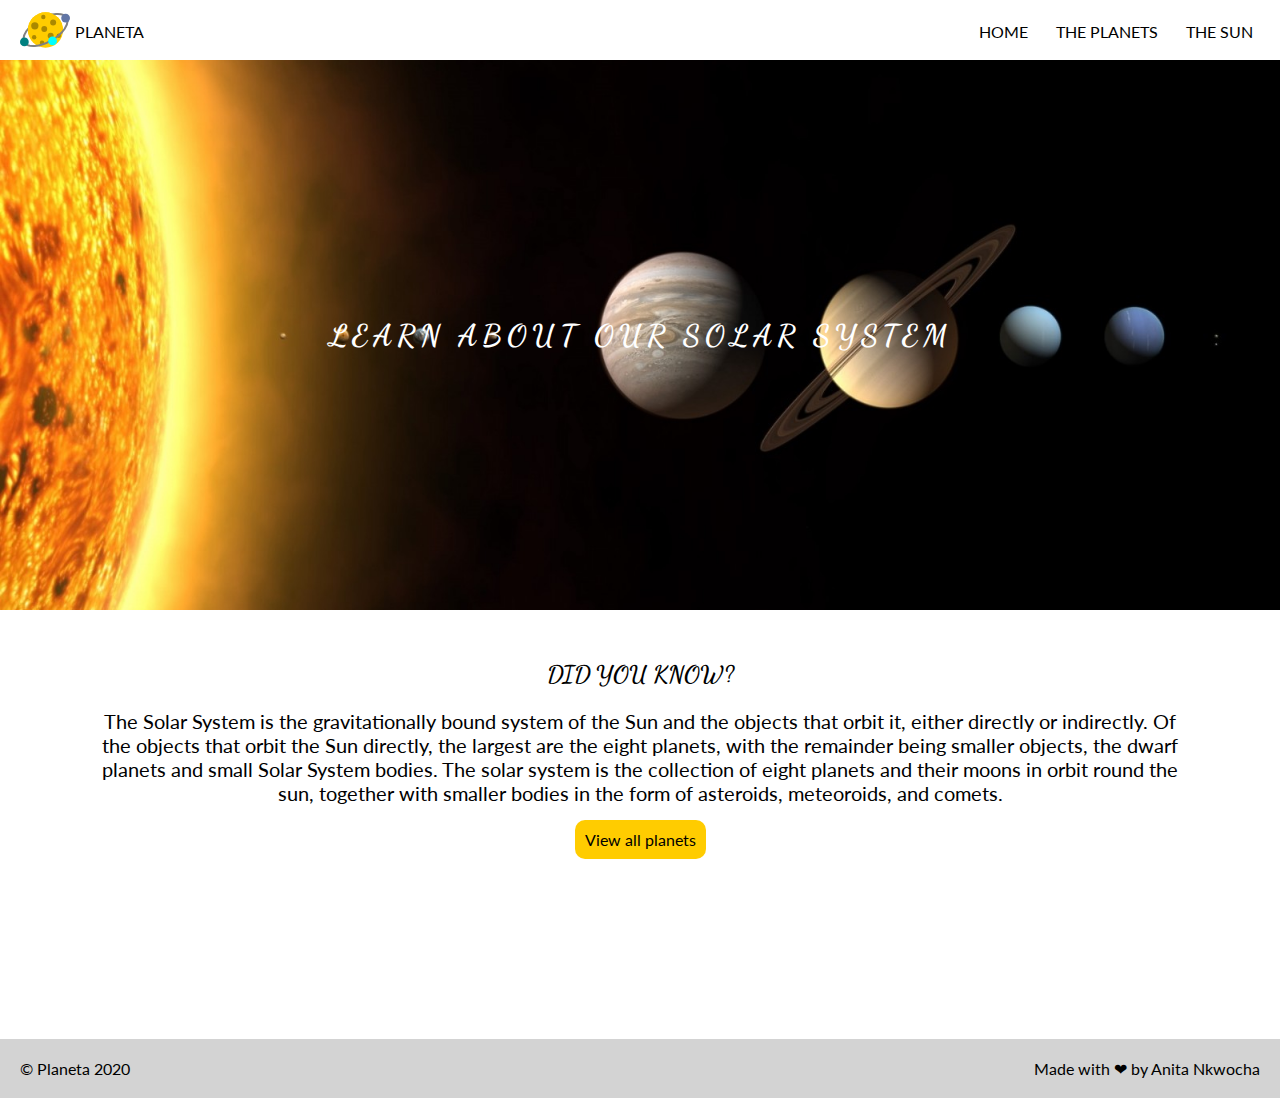
<file: index.html>
<!doctype html>
 <html lang="en">
  <head>
    <meta charset="utf-8" />
    <meta name="viewport" content="width=device-width, initial-scale=1.0">
    <link href="images/planeta.svg" rel="icon" type="image/jpg">
    <link href="https://fonts.googleapis.com/css2?family=Dancing+Script&family=Lato&display=swap" rel="stylesheet">
    <link href="style.css" rel="stylesheet" type="text/css">
    <title>Planeta</title>
  </head>
  <body>
    <header>
      <a href="#" id="logo-container">
        <img id="logo" src="images/planeta.svg" alt="Planeta logo">
        <span id="planeta-logo">PLANETA</span>
      </a>
      <span id="header-links-wrap">
        <a class="header-links" href="#">HOME</a>
        <a class="header-links" href="planets.html">THE PLANETS</a>
        <a class="header-links" href="sun.html">THE SUN</a>
      </span>
    </header>
    <div id="main-view">
      <h1>LEARN ABOUT OUR SOLAR SYSTEM</h1>
    </div>
    <h2>DID YOU KNOW?</h2>
    <p>The Solar System is the gravitationally bound system of the Sun and the objects that orbit it, either directly or indirectly. Of the objects that orbit the Sun directly, the largest are the eight planets, with the remainder being smaller objects, the dwarf planets and small Solar System bodies. The solar system is the collection of eight planets and their moons in orbit round the sun, together with smaller bodies in the form of asteroids, meteoroids, and comets.</p>
    <div id="view-all-planets-wrap">
      <a href="planets.html" id="view-all-planets">View all planets</a>
    </div>
    <footer>
      <span>© Planeta 2020</span>
      <span id="right-footer">Made with ❤ by Anita Nkwocha</span>
    </footer>
  </body> 
</html>
</file>
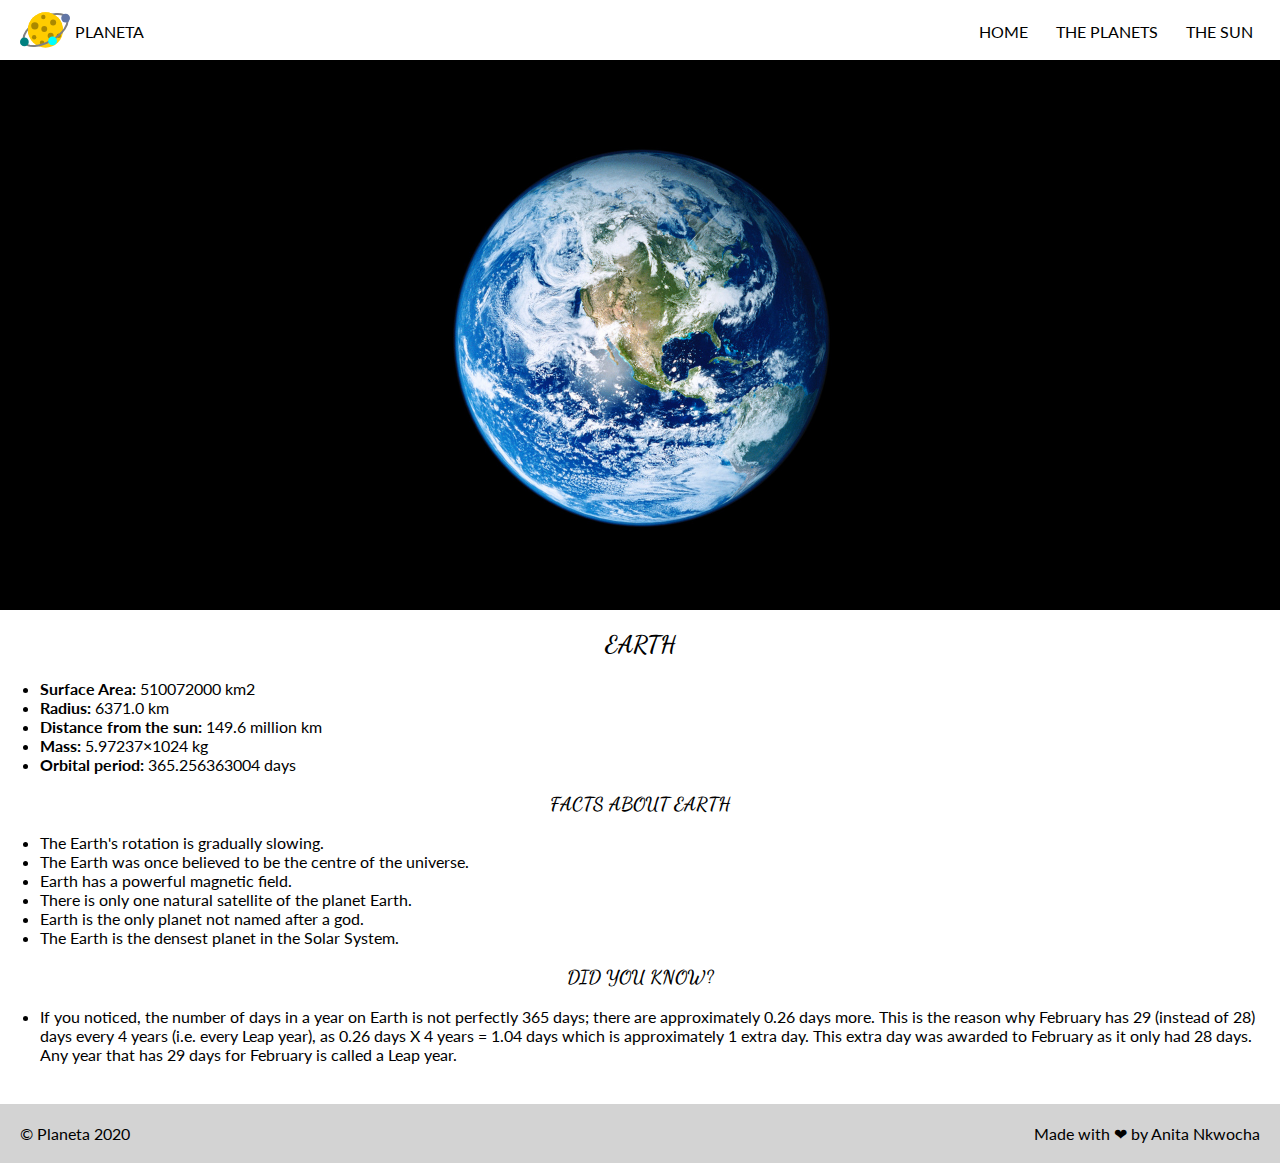
<file: earth.html>
<!doctype html>
 <html lang="en">
  <head>
    <meta charset="utf-8" />
    <link href="images/planeta.svg" rel="icon" type="image/jpg">
    <link href="https://fonts.googleapis.com/css2?family=Dancing+Script&family=Lato&display=swap" rel="stylesheet">
    <link href="earth.css" rel="stylesheet" type="text/css">
    <title>Planeta</title>
  </head>
  <body>
    <header>
      <a href="index.html" id="logo-container">
        <img id="logo" src="images/planeta.svg" alt="Planeta logo">
        <span id="planeta-logo">PLANETA</span>
      </a>
      <span id="header-links-wrap">
        <a class="header-links" href="index.html">HOME</a>
        <a class="header-links" href="planets.html">THE PLANETS</a>
        <a class="header-links" href="sun.html">THE SUN</a>
      </span>
    </header>
    <div id="main-view">
    </div>
    <h2>EARTH</h2>
    <ul>
      <li><b>Surface Area: </b>510072000 km2</li>
      <li><b>Radius: </b>6371.0 km</li> 
      <li><b>Distance from the sun: </b>149.6 million km</li>
      <li><b>Mass: </b>5.97237×1024 kg</li>
      <li><b>Orbital period: </b>365.256363004 days</li>
    </ul>
    <h3>FACTS ABOUT EARTH</h3>
    <ul>  
      <li>The Earth's rotation is gradually slowing.</li>
      <li>The Earth was once believed to be the centre of the universe.</li>
      <li>Earth has a powerful magnetic field.</li>
      <li>There is only one natural satellite of the planet Earth.</li>
      <li>Earth is the only planet not named after a god.</li>
      <li>The Earth is the densest planet in the Solar System.</li>
    </ul>
    <h3>DID YOU KNOW?</h3>
    <ul>  
      <li>If you noticed, the number of days in a year on Earth is not perfectly 365 days; there are approximately 0.26 days more. This is the reason why February has 29 (instead of 28) days every 4 years (i.e. every Leap year), as 0.26 days X 4 years = 1.04 days which is approximately 1 extra day. This extra day was awarded to February as it only had 28 days. Any year that has 29 days for February is called a Leap year.</li>
    </ul>
    <footer>
      <span>© Planeta 2020</span>
      <span id="right-footer">Made with ❤ by Anita Nkwocha</span>
    </footer>
  </body> 
</html>
</file>
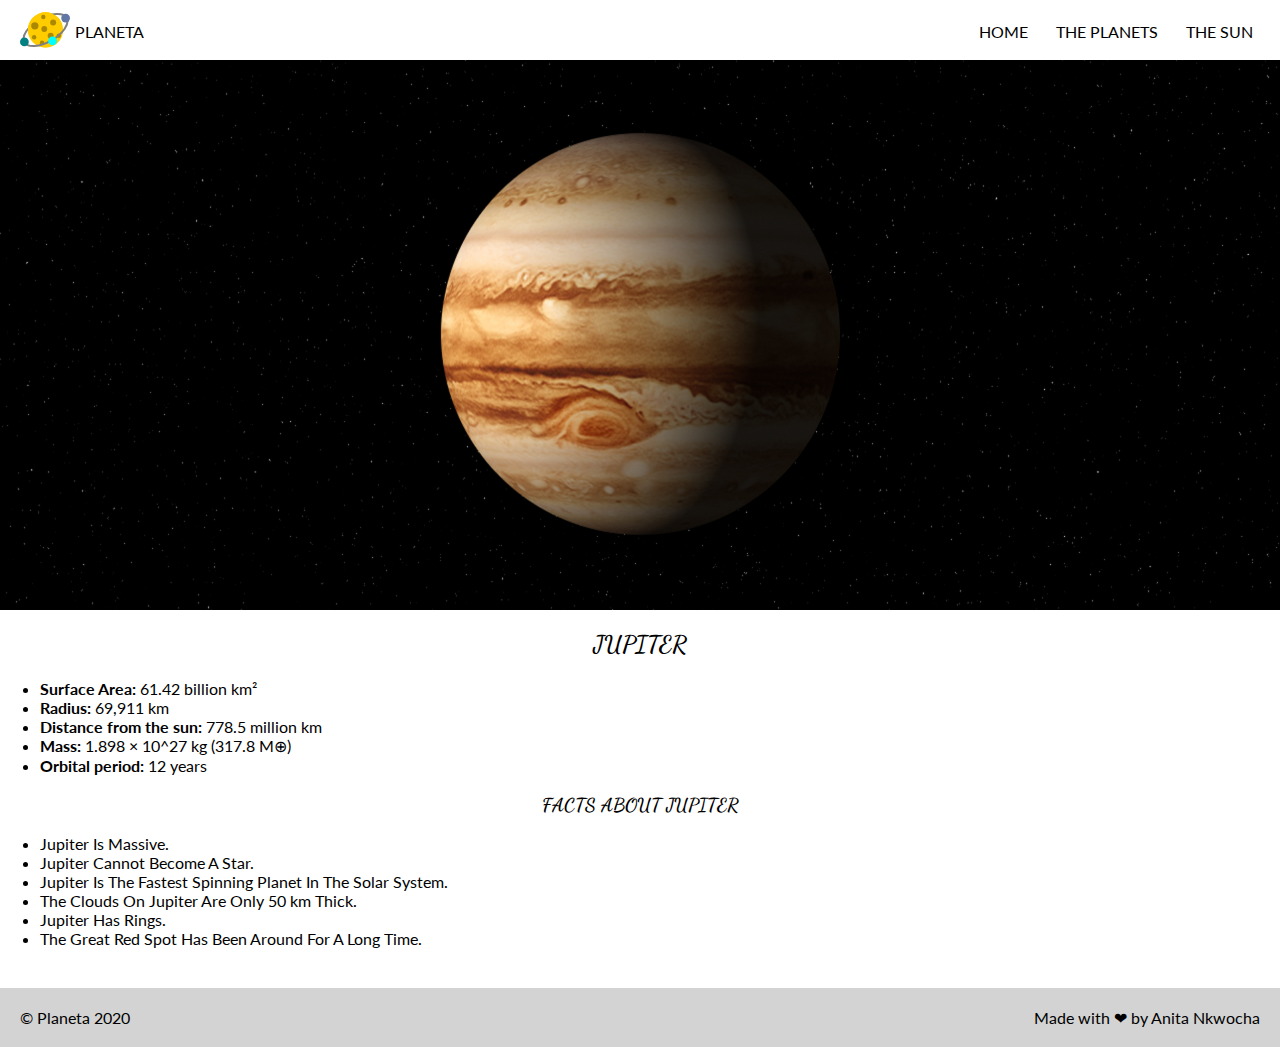
<file: jupiter.html>
<!doctype html>
 <html lang="en">
  <head>
    <meta charset="utf-8" />
    <link href="images/planeta.svg" rel="icon" type="image/jpg">
    <link href="https://fonts.googleapis.com/css2?family=Dancing+Script&family=Lato&display=swap" rel="stylesheet">
    <link href="jupiter.css" rel="stylesheet" type="text/css">
    <title>Planeta</title>
  </head>
  <body>
    <header>
      <a href="index.html" id="logo-container">
        <img id="logo" src="images/planeta.svg" alt="Planeta logo">
        <span id="planeta-logo">PLANETA</span>
      </a>
      <span id="header-links-wrap">
        <a class="header-links" href="index.html">HOME</a>
        <a class="header-links" href="planets.html">THE PLANETS</a>
        <a class="header-links" href="sun.html">THE SUN</a>
      </span>
    </header>
    <div id="main-view">
    </div>
    <h2>JUPITER</h2>
    <ul>
      <li><b>Surface Area: </b> 61.42 billion km²</li>
      <li><b>Radius: </b>69,911 km</li> 
      <li><b>Distance from the sun: </b>778.5 million km</li>
      <li><b>Mass: </b>1.898 × 10^27 kg (317.8 M⊕)</li>
      <li><b>Orbital period: </b> 12 years</li>
    </ul>
    <h3>FACTS ABOUT JUPITER</h3>
    <ul>  
      <li>Jupiter Is Massive.</li>
      <li>Jupiter Cannot Become A Star.</li>
      <li>Jupiter Is The Fastest Spinning Planet In The Solar System.</li>
      <li>The Clouds On Jupiter Are Only 50 km Thick.</li>
      <li>Jupiter Has Rings.</li>
      <li>The Great Red Spot Has Been Around For A Long Time.</li>
    </ul>
    <footer>
      <span>© Planeta 2020</span>
      <span id="right-footer">Made with ❤ by Anita Nkwocha</span>
    </footer>
  </body> 
</html>
</file>
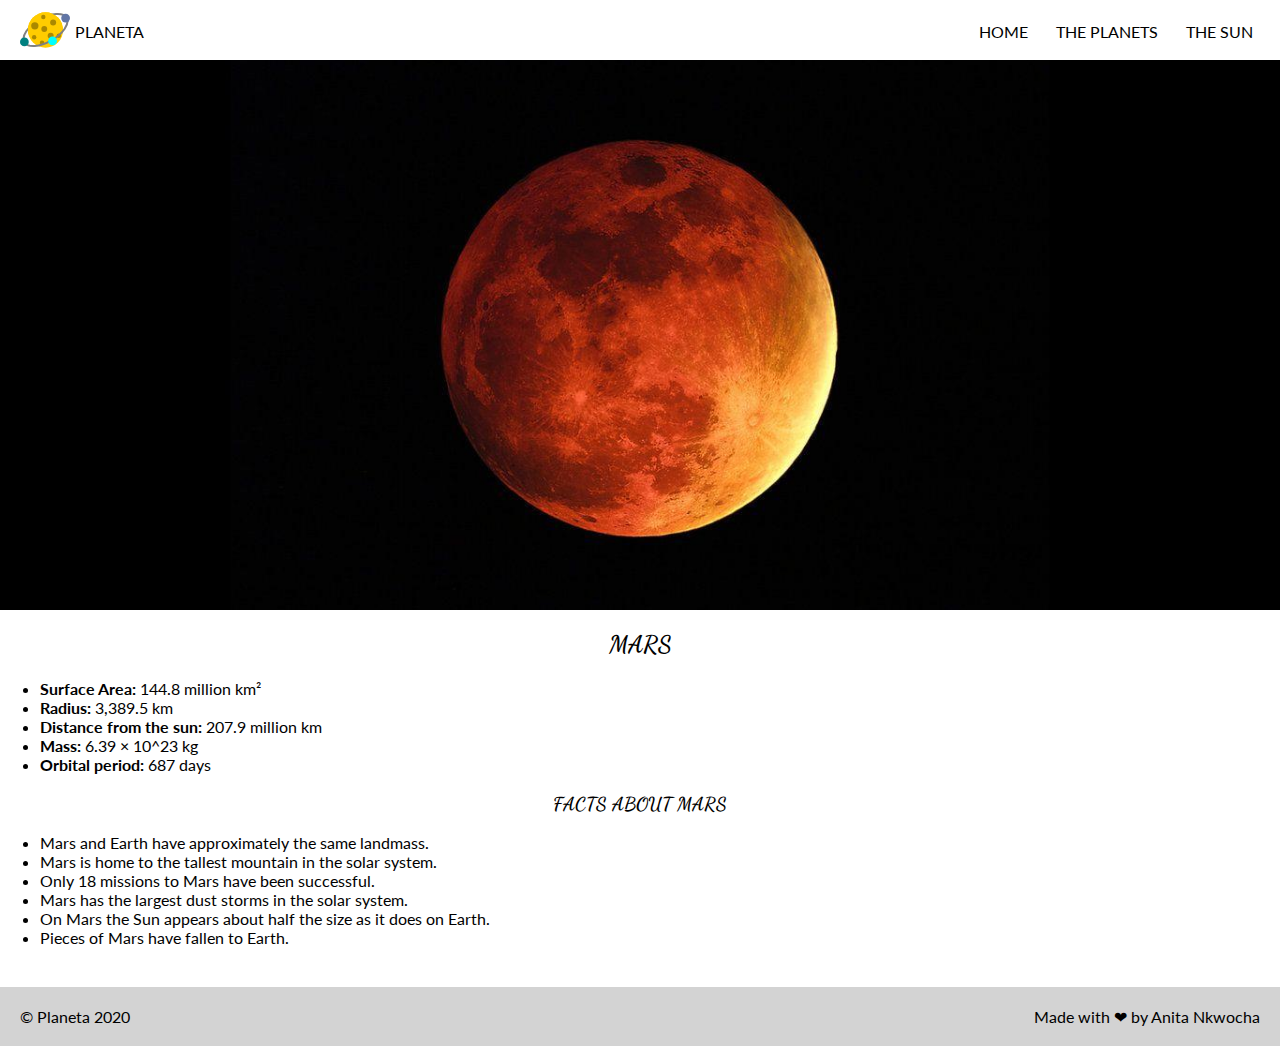
<file: mars.html>
<!doctype html>
 <html lang="en">
  <head>
    <meta charset="utf-8" />
    <link href="images/planeta.svg" rel="icon" type="image/jpg">
    <link href="https://fonts.googleapis.com/css2?family=Dancing+Script&family=Lato&display=swap" rel="stylesheet">
    <link href="mars.css" rel="stylesheet" type="text/css">
    <title>Planeta</title>
  </head>
  <body>
    <header>
      <a href="index.html" id="logo-container">
        <img id="logo" src="images/planeta.svg" alt="Planeta logo">
        <span id="planeta-logo">PLANETA</span>
      </a>
      <span id="header-links-wrap">
        <a class="header-links" href="index.html">HOME</a>
        <a class="header-links" href="planets.html">THE PLANETS</a>
        <a class="header-links" href="sun.html">THE SUN</a>
      </span>
    </header>
    <div id="main-view">
    </div>
    <h2>MARS</h2>
    <ul>
      <li><b>Surface Area: </b>144.8 million km²</li>
      <li><b>Radius: </b>3,389.5 km</li> 
      <li><b>Distance from the sun: </b>207.9 million km</li>
      <li><b>Mass: </b>6.39 × 10^23 kg</li>
      <li><b>Orbital period: </b> 687 days</li>
    </ul>
    <h3>FACTS ABOUT MARS</h3>
    <ul>  
      <li>Mars and Earth have approximately the same landmass.</li>
      <li>Mars is home to the tallest mountain in the solar system.</li>
      <li>Only 18 missions to Mars have been successful.</li>
      <li>Mars has the largest dust storms in the solar system.</li>
      <li>On Mars the Sun appears about half the size as it does on Earth.</li>
      <li>Pieces of Mars have fallen to Earth.</li>
    </ul>
    <footer>
      <span>© Planeta 2020</span>
      <span id="right-footer">Made with ❤ by Anita Nkwocha</span>
    </footer>
  </body> 
</html>
</file>
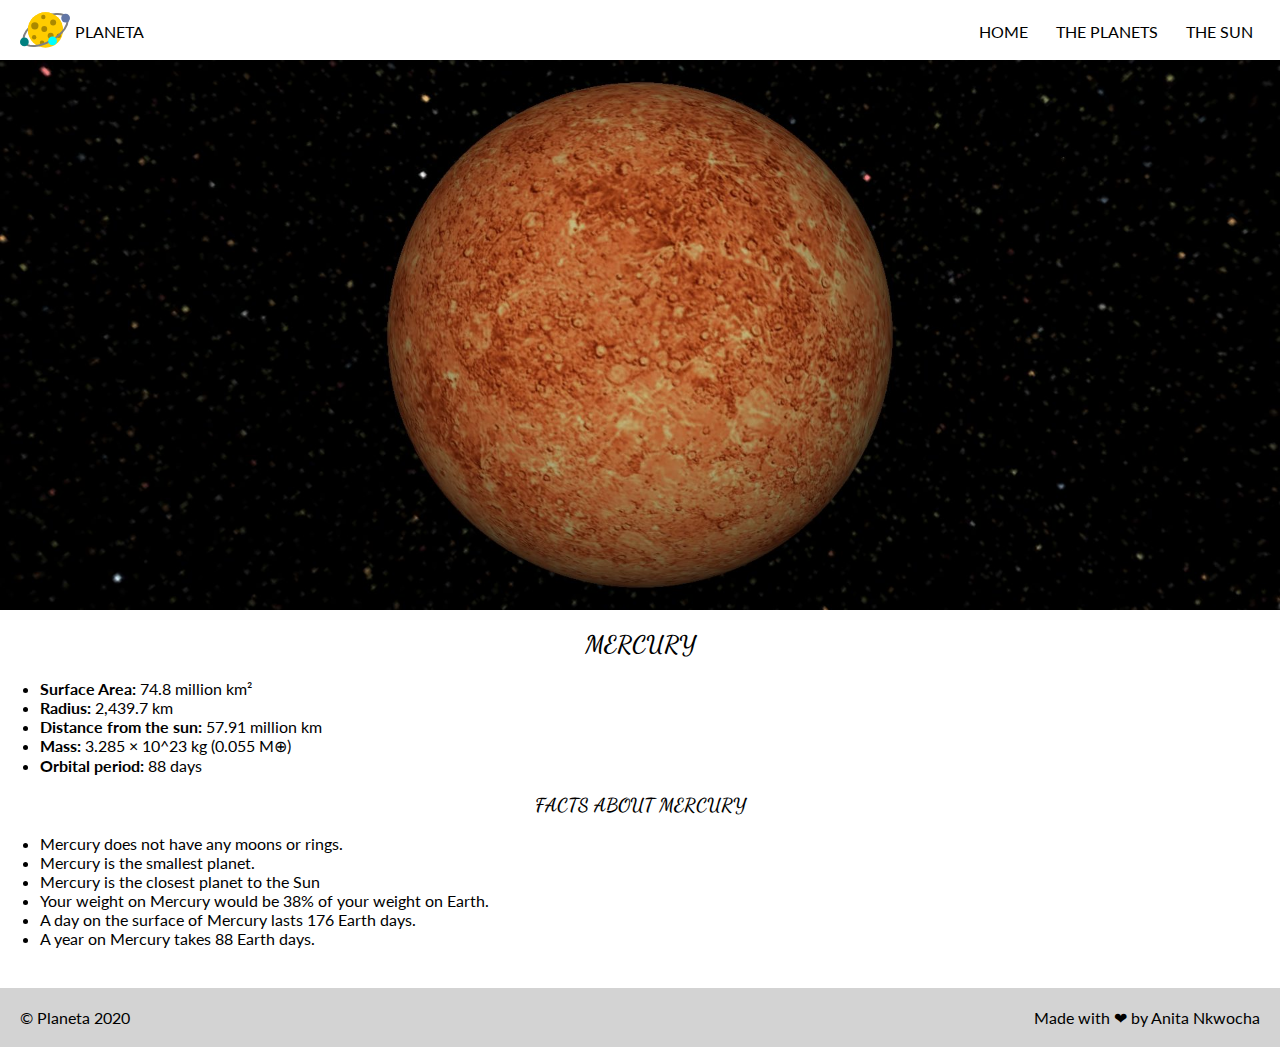
<file: mercury.html>
<!doctype html>
 <html lang="en">
  <head>
    <meta charset="utf-8" />
    <link href="images/planeta.svg" rel="icon" type="image/jpg">
    <link href="https://fonts.googleapis.com/css2?family=Dancing+Script&family=Lato&display=swap" rel="stylesheet">
    <link href="mercury.css" rel="stylesheet" type="text/css">
    <title>Planeta</title>
  </head>
  <body>
    <header>
      <a href="index.html" id="logo-container">
        <img id="logo" src="images/planeta.svg" alt="Planeta logo">
        <span id="planeta-logo">PLANETA</span>
      </a>
      <span id="header-links-wrap">
        <a class="header-links" href="index.html">HOME</a>
        <a class="header-links" href="planets.html">THE PLANETS</a>
        <a class="header-links" href="sun.html">THE SUN</a>
      </span>
    </header>
    <div id="main-view">
    </div>
    <h2>MERCURY</h2>
    <ul>
      <li><b>Surface Area: </b>74.8 million km²</li>
      <li><b>Radius: </b> 2,439.7 km</li> 
      <li><b>Distance from the sun: </b>57.91 million km</li>
      <li><b>Mass: </b>3.285 × 10^23 kg (0.055 M⊕)</li>
      <li><b>Orbital period: </b>88 days</li>
    </ul>
    <h3>FACTS ABOUT MERCURY</h3>
    <ul>  
      <li>Mercury does not have any moons or rings.</li>
      <li>Mercury is the smallest planet.</li>
      <li>Mercury is the closest planet to the Sun</li>
      <li>Your weight on Mercury would be 38% of your weight on Earth.</li>
      <li>A day on the surface of Mercury lasts 176 Earth days.</li>
      <li>A year on Mercury takes 88 Earth days.</li>
    </ul>
    <footer>
      <span>© Planeta 2020</span>
      <span id="right-footer">Made with ❤ by Anita Nkwocha</span>
    </footer>
  </body> 
</html>
</file>
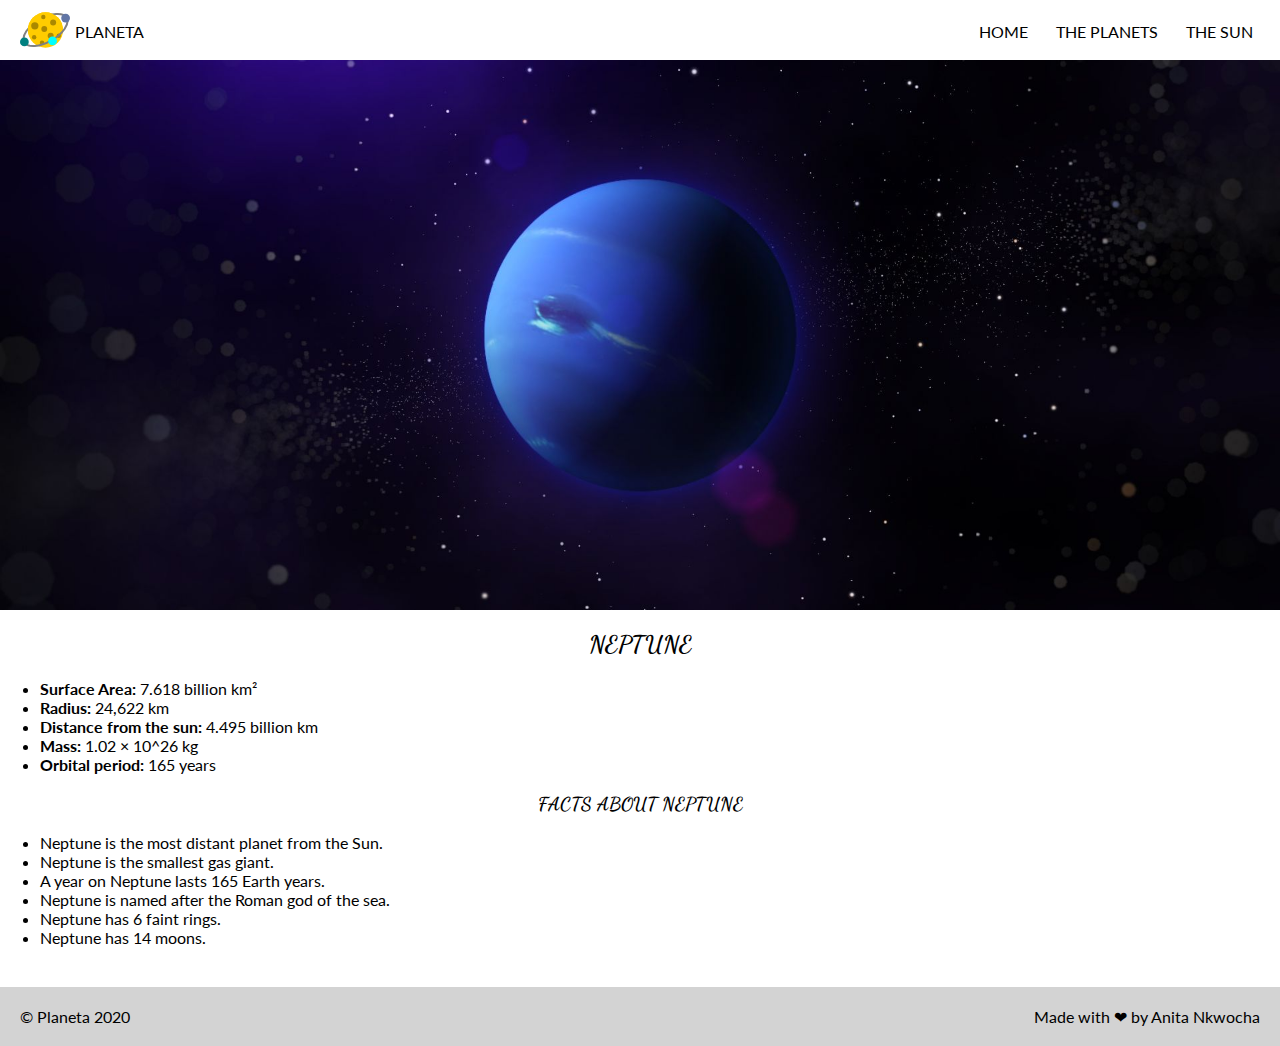
<file: neptune.html>
<!doctype html>
 <html lang="en">
  <head>
    <meta charset="utf-8" />
    <link href="images/planeta.svg" rel="icon" type="image/jpg">
    <link href="https://fonts.googleapis.com/css2?family=Dancing+Script&family=Lato&display=swap" rel="stylesheet">
    <link href="neptune.css" rel="stylesheet" type="text/css">
    <title>Planeta</title>
  </head>
  <body>
    <header>
      <a href="index.html" id="logo-container">
        <img id="logo" src="images/planeta.svg" alt="Planeta logo">
        <span id="planeta-logo">PLANETA</span>
      </a>
      <span id="header-links-wrap">
        <a class="header-links" href="index.html">HOME</a>
        <a class="header-links" href="planets.html">THE PLANETS</a>
        <a class="header-links" href="sun.html">THE SUN</a>
      </span>
    </header>
    <div id="main-view">
    </div>
    <h2>NEPTUNE</h2>
    <ul>
      <li><b>Surface Area: </b> 7.618 billion km²</li>
      <li><b>Radius: </b>24,622 km</li> 
      <li><b>Distance from the sun: </b>4.495 billion km</li>
      <li><b>Mass: </b>1.02 × 10^26 kg</li>
      <li><b>Orbital period: </b>165 years</li>
    </ul>
    <h3>FACTS ABOUT NEPTUNE</h3>
    <ul>  
      <li>Neptune is the most distant planet from the Sun.</li>
      <li>Neptune is the smallest gas giant.</li>
      <li>A year on Neptune lasts 165 Earth years.</li>
      <li>Neptune is named after the Roman god of the sea.</li>
      <li>Neptune has 6 faint rings.</li>
      <li>Neptune has 14 moons.</li>
    </ul>
    <footer>
      <span>© Planeta 2020</span>
      <span id="right-footer">Made with ❤ by Anita Nkwocha</span>
    </footer>
  </body> 
</html>
</file>
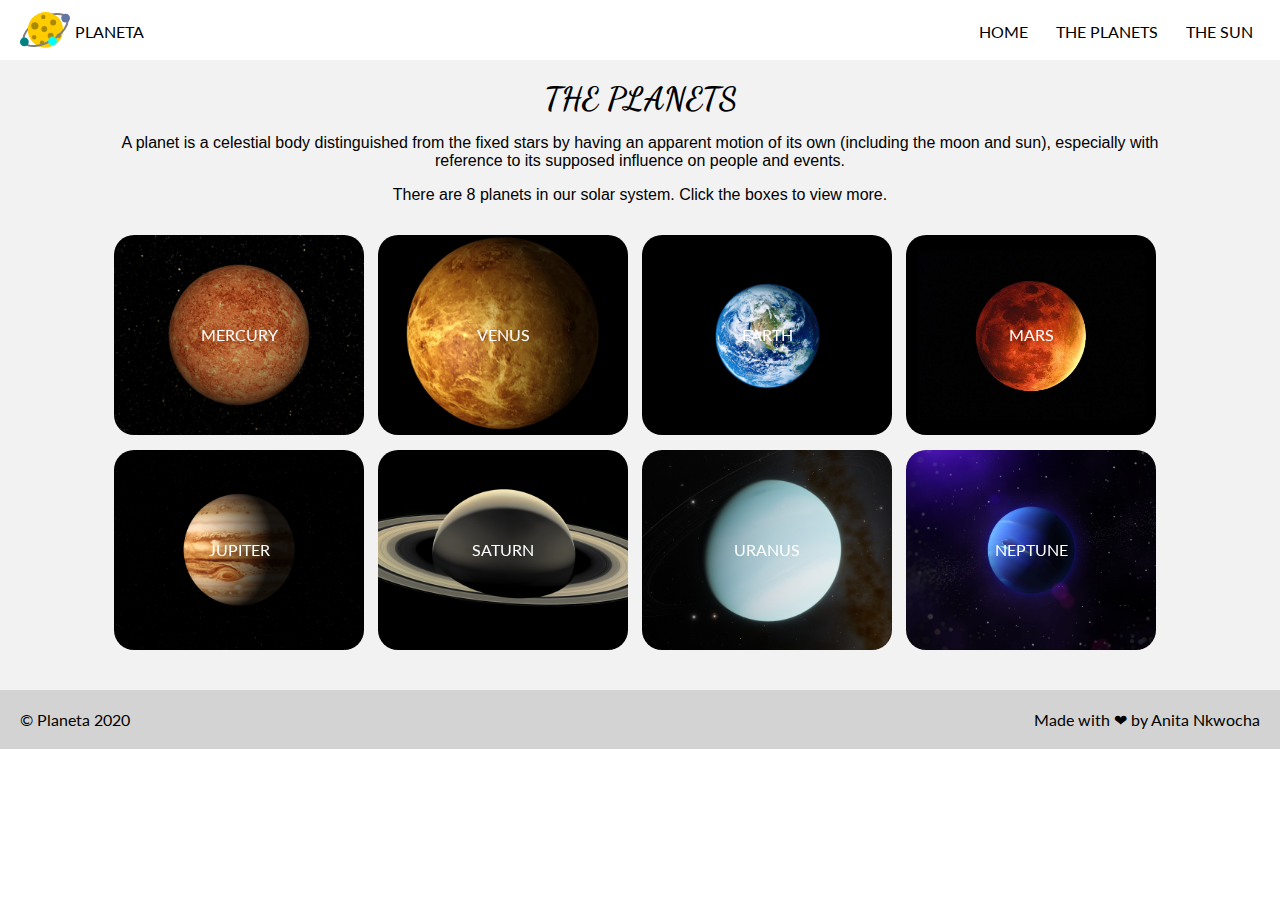
<file: planets.html>
<!doctype html>
 <html lang="en">
  <head>
    <meta charset="utf-8" />
    <link href="images/planeta.svg" rel="icon" type="image/jpg">
    <link href="https://fonts.googleapis.com/css2?family=Dancing+Script&family=Lato&display=swap" rel="stylesheet">
    <link href="planets.css" rel="stylesheet" type="text/css">
    <title>Planeta</title>
  </head>
  <body>
    <header>
      <a href="index.html" id="logo-container">
        <img id="logo" src="images/planeta.svg" alt="Planeta logo">
        <span id="planeta-logo">PLANETA</span>
      </a>
      <span id="header-links-wrap">
        <a class="header-links" href="index.html">HOME</a>
        <a class="header-links" href="planets.html">THE PLANETS</a>
        <a class="header-links" href="sun.html">THE SUN</a>
      </span>
    </header>
    <div id="planets-container">
      <h1>THE PLANETS</h1>
      <div id="wrap">
        <p>A planet is a celestial body distinguished from the fixed stars by having an apparent motion of its own (including the moon and sun), especially with reference to its supposed influence on people and events.</p>
        <p>There are 8 planets in our solar system. Click the boxes to view more.</p>
        <a href="mercury.html" id="MERCURY" class="planets">MERCURY</a>
        <a href="venus.html" id="VENUS" class="planets">VENUS</a>
        <a href="earth.html" id="EARTH" class="planets">EARTH</a>
        <a href="mars.html" id="MARS" class="planets">MARS</a>
        <a href="jupiter.html" id="JUPITER" class="planets">JUPITER</a>
        <a href="saturn.html" id="SATURN" class="planets">SATURN</a>
        <a href="uranus.html" id="URANUS" class="planets">URANUS</a>
        <a href="neptune.html" id="NEPTUNE" class="planets">NEPTUNE</a>
      </div>
    <footer>
      <span>© Planeta 2020</span>
      <span id="right-footer">Made with ❤ by Anita Nkwocha</span>
    </footer>
    </div>
  </body> 
</html>
</file>
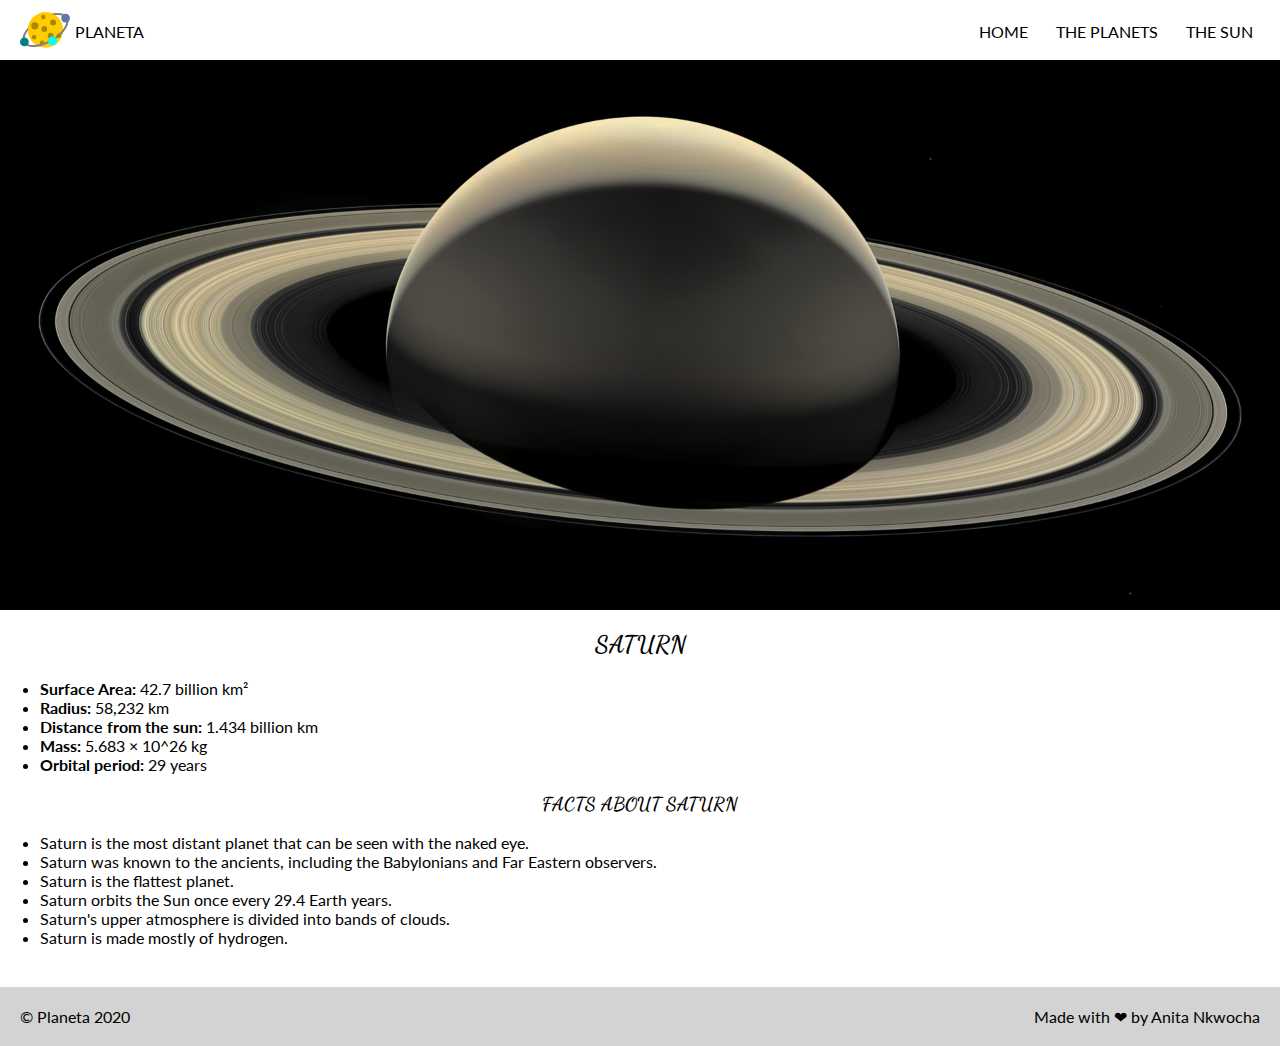
<file: saturn.html>
<!doctype html>
 <html lang="en">
  <head>
    <meta charset="utf-8" />
    <link href="images/planeta.svg" rel="icon" type="image/jpg">
    <link href="https://fonts.googleapis.com/css2?family=Dancing+Script&family=Lato&display=swap" rel="stylesheet">
    <link href="saturn.css" rel="stylesheet" type="text/css">
    <title>Planeta</title>
  </head>
  <body>
    <header>
      <a href="index.html" id="logo-container">
        <img id="logo" src="images/planeta.svg" alt="Planeta logo">
        <span id="planeta-logo">PLANETA</span>
      </a>
      <span id="header-links-wrap">
        <a class="header-links" href="index.html">HOME</a>
        <a class="header-links" href="planets.html">THE PLANETS</a>
        <a class="header-links" href="sun.html">THE SUN</a>
      </span>
    </header>
    <div id="main-view">
    </div>
    <h2>SATURN</h2>
    <ul>
      <li><b>Surface Area: </b> 42.7 billion km²</li>
      <li><b>Radius: </b> 58,232 km</li> 
      <li><b>Distance from the sun: </b>1.434 billion km</li>
      <li><b>Mass: </b>5.683 × 10^26 kg</li>
      <li><b>Orbital period: </b>29 years</li>
    </ul>
    <h3>FACTS ABOUT SATURN</h3>
    <ul>  
      <li>Saturn is the most distant planet that can be seen with the naked eye.</li>
      <li>Saturn was known to the ancients, including the Babylonians and Far Eastern observers.</li>
      <li>Saturn is the flattest planet.</li>
      <li>Saturn orbits the Sun once every 29.4 Earth years.</li>
      <li>Saturn's upper atmosphere is divided into bands of clouds.</li>
      <li>Saturn is made mostly of hydrogen.</li>
    </ul>
    <footer>
      <span>© Planeta 2020</span>
      <span id="right-footer">Made with ❤ by Anita Nkwocha</span>
    </footer>
  </body> 
</html>
</file>
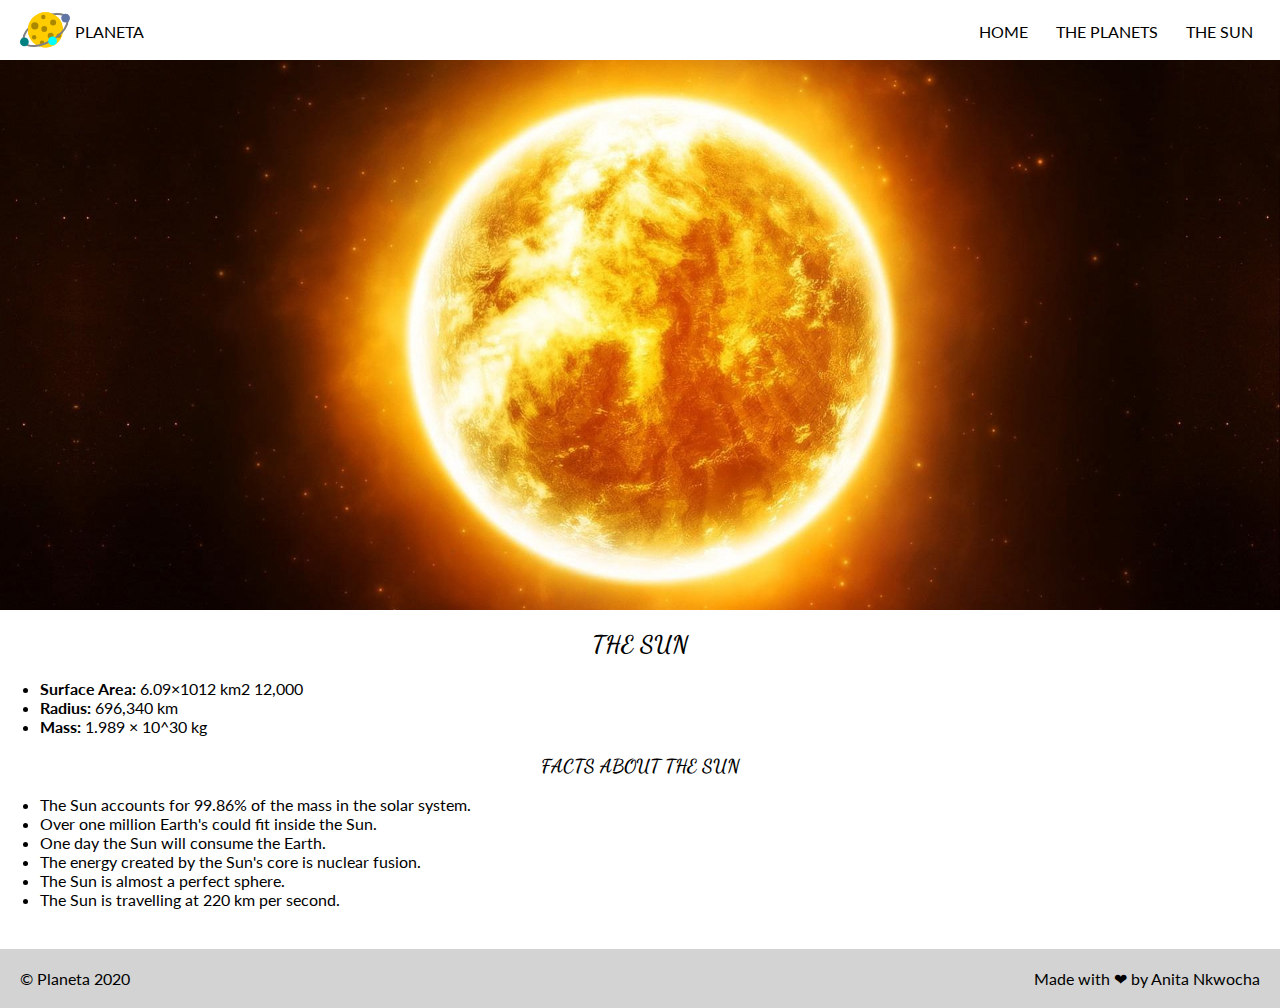
<file: sun.html>
<!doctype html>
 <html lang="en">
  <head>
    <meta charset="utf-8" />
    <link href="images/planeta.svg" rel="icon" type="image/jpg">
    <link href="https://fonts.googleapis.com/css2?family=Dancing+Script&family=Lato&display=swap" rel="stylesheet">
    <link href="sun.css" rel="stylesheet" type="text/css">
    <title>Planeta</title>
  </head>
  <body>
    <header>
      <a href="index.html" id="logo-container">
        <img id="logo" src="images/planeta.svg" alt="Planeta logo">
        <span id="planeta-logo">PLANETA</span>
      </a>
      <span id="header-links-wrap">
        <a class="header-links" href="index.html">HOME</a>
        <a class="header-links" href="planets.html">THE PLANETS</a>
        <a class="header-links" href="sun.html">THE SUN</a>
      </span>
    </header>
    <div id="main-view">
    </div>
    <h2>THE SUN</h2>
    <ul>
      <li><b>Surface Area: </b>6.09×1012 km2 12,000 </li>
      <li><b>Radius: </b> 696,340 km</li> 
      <li><b>Mass: </b>1.989 × 10^30 kg</li>
    </ul>
    <h3>FACTS ABOUT THE SUN</h3>
    <ul>  
      <li>The Sun accounts for 99.86% of the mass in the solar system.</li>
      <li>Over one million Earth's could fit inside the Sun.</li>
      <li>One day the Sun will consume the Earth.</li>
      <li>The energy created by the Sun's core is nuclear fusion.</li>
      <li>The Sun is almost a perfect sphere.</li>
      <li>The Sun is travelling at 220 km per second.</li>
    </ul>
    <footer>
      <span>© Planeta 2020</span>
      <span id="right-footer">Made with ❤ by Anita Nkwocha</span>
    </footer>
  </body> 
</html>
</file>
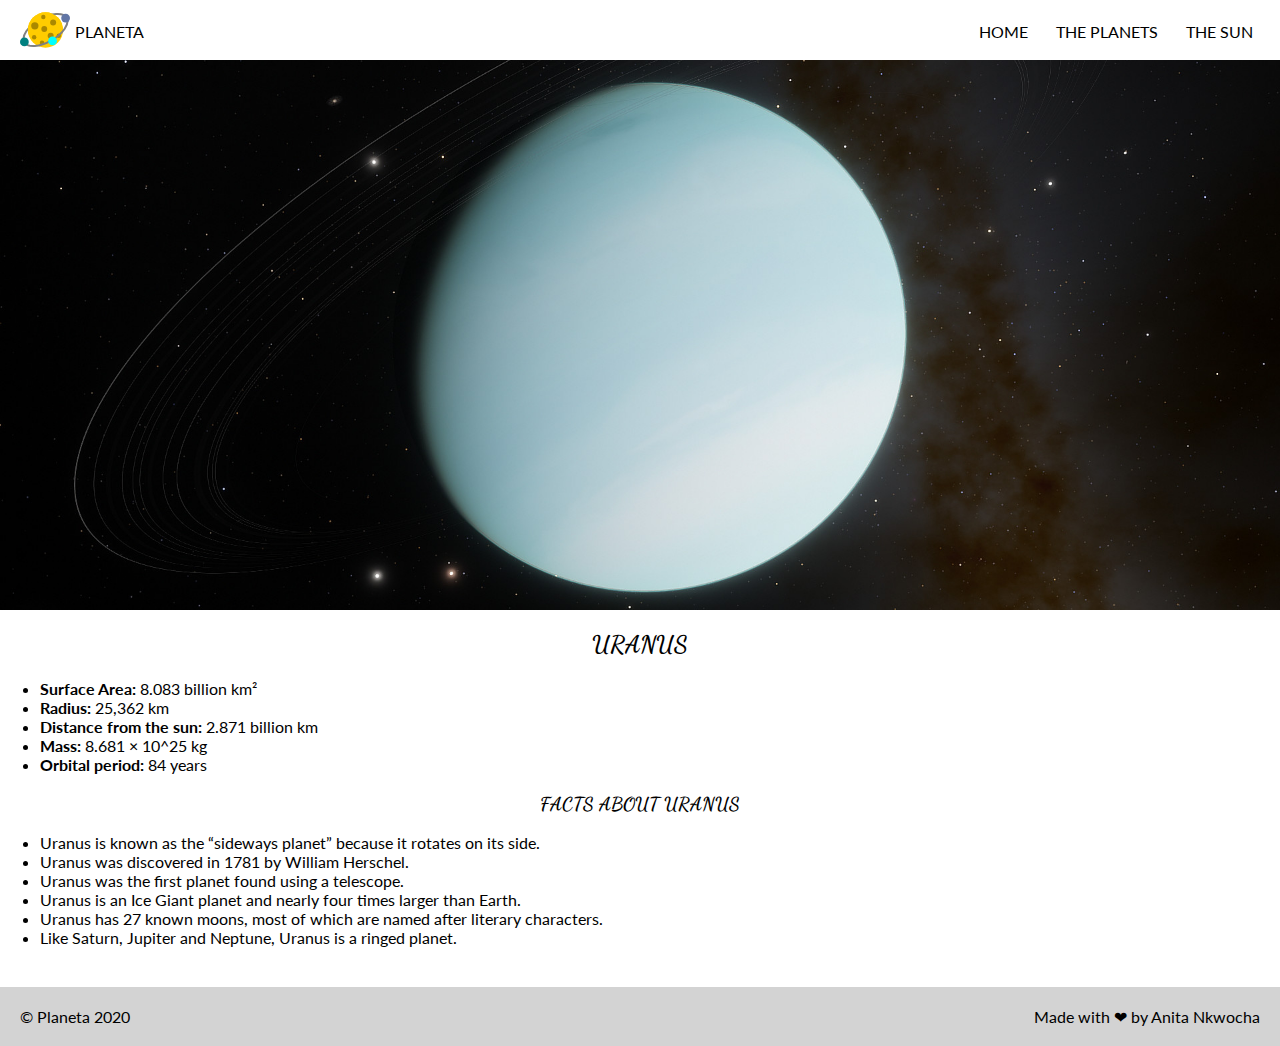
<file: uranus.html>
<!doctype html>
 <html lang="en">
  <head>
    <meta charset="utf-8" />
    <link href="images/planeta.svg" rel="icon" type="image/jpg">
    <link href="https://fonts.googleapis.com/css2?family=Dancing+Script&family=Lato&display=swap" rel="stylesheet">
    <link href="uranus.css" rel="stylesheet" type="text/css">
    <title>Planeta</title>
  </head>
  <body>
    <header>
      <a href="index.html" id="logo-container">
        <img id="logo" src="images/planeta.svg" alt="Planeta logo">
        <span id="planeta-logo">PLANETA</span>
      </a>
      <span id="header-links-wrap">
        <a class="header-links" href="index.html">HOME</a>
        <a class="header-links" href="planets.html">THE PLANETS</a>
        <a class="header-links" href="sun.html">THE SUN</a>
      </span>
    </header>
    <div id="main-view">
    </div>
    <h2>URANUS</h2>
    <ul>
      <li><b>Surface Area: </b>8.083 billion km²</li>
      <li><b>Radius: </b> 25,362 km</li> 
      <li><b>Distance from the sun: </b>2.871 billion km</li>
      <li><b>Mass: </b>8.681 × 10^25 kg</li>
      <li><b>Orbital period: </b>84 years</li>
    </ul>
    <h3>FACTS ABOUT URANUS</h3>
    <ul>  
      <li>Uranus is known as the “sideways planet” because it rotates on its side.</li>
      <li>Uranus was discovered in 1781 by William Herschel.</li>
      <li>Uranus was the first planet found using a telescope.</li>
      <li>Uranus is an Ice Giant planet and nearly four times larger than Earth.</li>
      <li>Uranus has 27 known moons, most of which are named after literary characters.</li>
      <li>Like Saturn, Jupiter and Neptune, Uranus is a ringed planet.</li>
    </ul>
    <footer>
      <span>© Planeta 2020</span>
      <span id="right-footer">Made with ❤ by Anita Nkwocha</span>
    </footer>
  </body> 
</html>
</file>
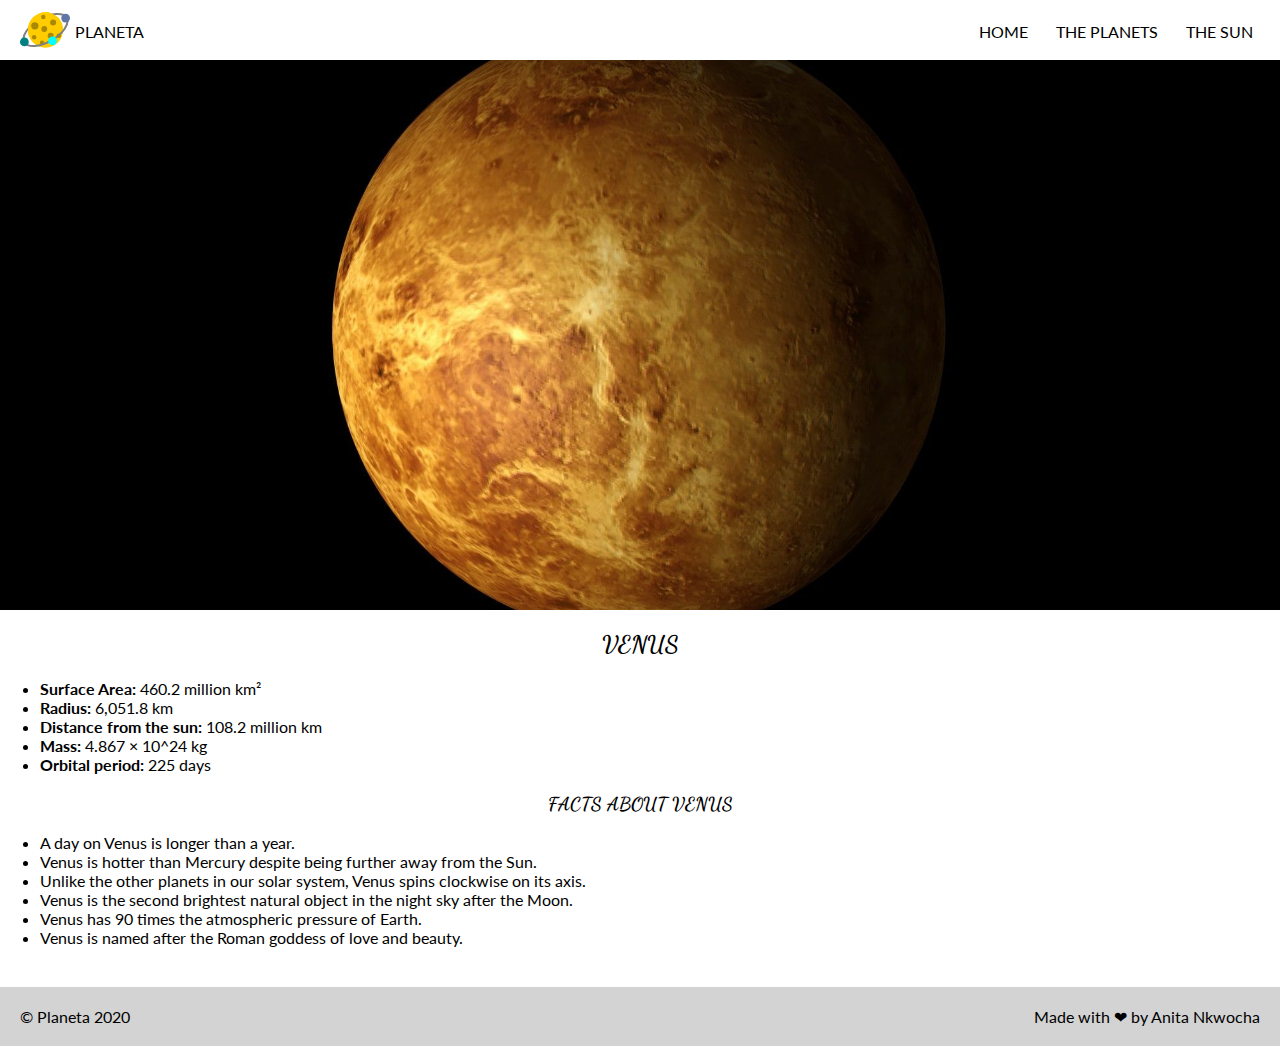
<file: venus.html>
<!doctype html>
 <html lang="en">
  <head>
    <meta charset="utf-8" />
    <link href="images/planeta.svg" rel="icon" type="image/jpg">
    <link href="https://fonts.googleapis.com/css2?family=Dancing+Script&family=Lato&display=swap" rel="stylesheet">
    <link href="venus.css" rel="stylesheet" type="text/css">
    <title>Planeta</title>
  </head>
  <body>
    <header>
      <a href="index.html" id="logo-container">
        <img id="logo" src="images/planeta.svg" alt="Planeta logo">
        <span id="planeta-logo">PLANETA</span>
      </a>
      <span id="header-links-wrap">
        <a class="header-links" href="index.html">HOME</a>
        <a class="header-links" href="planets.html">THE PLANETS</a>
        <a class="header-links" href="sun.html">THE SUN</a>
      </span>
    </header>
    <div id="main-view">
    </div>
    <h2>VENUS</h2>
    <ul>
      <li><b>Surface Area: </b>460.2 million km²</li>
      <li><b>Radius: </b>6,051.8 km</li> 
      <li><b>Distance from the sun: </b>108.2 million km</li>
      <li><b>Mass: </b>4.867 × 10^24 kg</li>
      <li><b>Orbital period: </b> 225 days</li>
    </ul>
    <h3>FACTS ABOUT VENUS</h3>
    <ul>  
      <li>A day on Venus is longer than a year.</li>
      <li>Venus is hotter than Mercury despite being further away from the Sun.</li>
      <li>Unlike the other planets in our solar system, Venus spins clockwise on its axis.</li>
      <li>Venus is the second brightest natural object in the night sky after the Moon.</li>
      <li>Venus has 90 times the atmospheric pressure of Earth.</li>
      <li>Venus is named after the Roman goddess of love and beauty.</li>
    </ul>
    <footer>
      <span>© Planeta 2020</span>
      <span id="right-footer">Made with ❤ by Anita Nkwocha</span>
    </footer>
  </body> 
</html>
</file>
<file: style.css>
body {
  margin: 0;
  font-family: 'Lato', sans-serif;
}

header {
  background-color: white;
  height: 50px;
  padding: 5px 20px;
}

#logo-container {
  text-decoration: none;
}

#logo {
  width: 50px;
}

#planeta-logo {
  position: absolute;
  top: 22px;
  left: 75px;
  color: black;
}

#header-links-wrap {
  float: right;
}

.header-links {
  color: black;
  margin-left: 10px;
  text-decoration: none;
  display: inline-block;
  margin-top: 10px;
  padding: 7px;
  border-radius: 10px;
  transition: .3s;
}

.header-links:hover {
  background-color: #5e74a3;
  color: white;
}

#main-view {
  height: 550px;
  background-color: grey;
  background-image: url("images/solar-system.jpg");
  background-size: cover;
  background-repeat: no-repeat;
  background-position: center;
  clear: both;
}

h1 {
  color: white;
  font-family: 'Dancing Script', cursive;
  font-size: 30px;
  letter-spacing: 5px;
  text-align: center;
  line-height: 550px;
  margin: 0;
}

h2 {
  font-family: 'Dancing Script', cursive;
  font-size: bold;
  text-align: center;
  margin-top: 50px;
}

p {
  font-size: 20px;
  text-align: center;
  padding-left: 100px;
  padding-right: 100px;
}

#view-all-planets-wrap {
 text-align: center;
  margin-top: 25px;
}

#view-all-planets {
  cursor: pointer;
  padding: 10px;
  background-color: #ffcc00;
  color: black;
  border-radius: 10px;
  text-decoration: none;
  transition: .3s;
}

#view-all-planets:hover {
  background-color: #5e74a3;
  color: white;
}

footer {
  background-color: lightgrey;
  margin-top:190px;
  padding: 20px;
}

#right-footer {
  float: right;
}
/*
@media (max-width: 1060px) {
  .banright {
     display: none;
 }
 .Home {
     text-align: center;
     background: url(../);
 }
 .Home h3{
     width: 96%;
 }
}
*/

@media (max-width: 375px) {
 p {
  font-size: 13px;
  line-height: 2;
  text-align: justify;
 }

  #view-all-planets { 
    font-size: 22px;
  }
  
  #view-all-planets-wrap {
    margin-top: 50px;
  }
  
  footer {
    background-color: lightgrey;
    margin-top:190px;
    padding: 20px;
    right: -900px;
  }
  
  #right-footer {
    margin-left: 110px;
    margin-top: -19px;
  }

  #left-footer {
    margin-left: -10px;
    margin-top: -19px;
  }

  h1 {
    font-size: 13px;
    font-weight: 700;
  }

  #planeta-logo {
    position: absolute;
    top: 16px;
    left: 77px;
    color: black;
    font-size: 30px;
    font-weight: 700;
  }
  
  #header-links-wrap {
    margin-right: 206px;
    margin-top: 4px;
  }
  
  .header-links {
    display: flex;
    color: black;
    margin-left: 10px;
    text-decoration: none;
    margin-top: 20px;
    padding: 7px;
    border-radius: 10px;
    transition: .3s;
  }
  
  .header-links:hover {
    background-color: #5e74a3;
    color: white;
  }

  #logo {
    width: 50px;
  }

  #main-view {
    margin-top: 200px;
  }
}
</file>
<file: earth.css>
body {
  margin: 0;
  font-family: 'Lato', sans-serif;
}

header {
  background-color: white;
  height: 50px;
  padding: 5px 20px;
}

#logo-container {
  text-decoration: none;
}

#logo {
  width: 50px;
}

#planeta-logo {
  position: absolute;
  top: 22px;
  left: 75px;
  color: black;
}

#header-links-wrap {
  float: right;
}

.header-links {
  color: black;
  margin-left: 10px;
  text-decoration: none;
  display: inline-block;
  margin-top: 10px;
  padding: 7px;
  border-radius: 10px;
  transition: .3s;
}

.header-links:hover {
  background-color: #5e74a3;
  color: white;
}

#main-view {
  height: 550px;
  background-color: grey;
  background-image: url("images/earth.jpg");
  background-size: cover;
  background-repeat: no-repeat;
  background-position: center;
  clear: both;
}

h2 {
  text-align: center;
  font-family: 'Dancing Script', cursive;
}

h3 {
  text-align: center;
  font-family: 'Dancing Script', cursive;
}

footer {
  background-color: lightgrey;
  margin-top: 40px;
  padding: 20px;
}

#right-footer {
  float: right;
}
</file>
<file: jupiter.css>
body {
  margin: 0;
  font-family: 'Lato', sans-serif;
}

header {
  background-color: white;
  height: 50px;
  padding: 5px 20px;
}

#logo-container {
  text-decoration: none;
}

#logo {
  width: 50px;
}

#planeta-logo {
  position: absolute;
  top: 22px;
  left: 75px;
  color: black;
}

#header-links-wrap {
  float: right;
}

.header-links {
  color: black;
  margin-left: 10px;
  text-decoration: none;
  display: inline-block;
  margin-top: 10px;
  padding: 7px;
  border-radius: 10px;
  transition: .3s;
}

.header-links:hover {
  background-color: #5e74a3;
  color: white;
}

#main-view {
  height: 550px;
  background-color: grey;
  background-image: url("images/jupiter.jpg");
  background-size: cover;
  background-repeat: no-repeat;
  background-position: center;
  clear: both;
}

h2 {
  text-align: center;
    font-family: 'Dancing Script', cursive;
}

h3 {
  text-align: center;
    font-family: 'Dancing Script', cursive;
}

footer {
  background-color: lightgrey;
  margin-top: 40px;
  padding: 20px;
}

#right-footer {
  float: right;
}
</file>
<file: mars.css>
body {
  margin: 0;
  font-family: 'Lato', sans-serif;
}

header {
  background-color: white;
  height: 50px;
  padding: 5px 20px;
}

#logo-container {
  text-decoration: none;
}

#logo {
  width: 50px;
}

#planeta-logo {
  position: absolute;
  top: 22px;
  left: 75px;
  color: black;
}

#header-links-wrap {
  float: right;
}

.header-links {
  color: black;
  margin-left: 10px;
  text-decoration: none;
  display: inline-block;
  margin-top: 10px;
  padding: 7px;
  border-radius: 10px;
  transition: .3s;
}

.header-links:hover {
  background-color: #5e74a3;
  color: white;
}

#main-view {
  height: 550px;
  background-color: grey;
  background-image: url("images/mars.jpg");
  background-size: cover;
  background-repeat: no-repeat;
  background-position: center;
  clear: both;
}

h2 {
  text-align: center;
    font-family: 'Dancing Script', cursive;
}

h3 {
  text-align: center;
    font-family: 'Dancing Script', cursive;
}

footer {
  background-color: lightgrey;
  margin-top: 40px;
  padding: 20px;
}

#right-footer {
  float: right;
}
</file>
<file: mercury.css>
body {
  margin: 0;
  font-family: 'Lato', sans-serif;
}

header {
  background-color: white;
  height: 50px;
  padding: 5px 20px;
}

#logo-container {
  text-decoration: none;
}

#logo {
  width: 50px;
}

#planeta-logo {
  position: absolute;
  top: 22px;
  left: 75px;
  color: black;
}

#header-links-wrap {
  float: right;
}

.header-links {
  color: black;
  margin-left: 10px;
  text-decoration: none;
  display: inline-block;
  margin-top: 10px;
  padding: 7px;
  border-radius: 10px;
  transition: .3s;
}

.header-links:hover {
  background-color: #5e74a3;
  color: white;
}

#main-view {
  height: 550px;
  background-color: grey;
  background-image: url("images/mercury.jpg");
  background-size: cover;
  background-repeat: no-repeat;
  background-position: center;
  clear: both;
}

h2 {
  text-align: center;
    font-family: 'Dancing Script', cursive;
}

h3 {
  text-align: center;
    font-family: 'Dancing Script', cursive;
}

footer {
  background-color: lightgrey;
  margin-top: 40px;
  padding: 20px;
}

#right-footer {
  float: right;
}
</file>
<file: neptune.css>
body {
  margin: 0;
  font-family: 'Lato', sans-serif;
}

header {
  background-color: white;
  height: 50px;
  padding: 5px 20px;
}

#logo-container {
  text-decoration: none;
}

#logo {
  width: 50px;
}

#planeta-logo {
  position: absolute;
  top: 22px;
  left: 75px;
  color: black;
}

#header-links-wrap {
  float: right;
}

.header-links {
  color: black;
  margin-left: 10px;
  text-decoration: none;
  display: inline-block;
  margin-top: 10px;
  padding: 7px;
  border-radius: 10px;
  transition: .3s;
}

.header-links:hover {
  background-color: #5e74a3;
  color: white;
}

#main-view {
  height: 550px;
  background-color: grey;
  background-image: url("images/neptune.jpg");
  background-size: cover;
  background-repeat: no-repeat;
  background-position: center;
  clear: both;
}

h2 {
  text-align: center;
    font-family: 'Dancing Script', cursive;
}

h3 {
  text-align: center;
    font-family: 'Dancing Script', cursive;
}

footer {
  background-color: lightgrey;
  margin-top: 40px;
  padding: 20px;
}

#right-footer {
  float: right;
}
</file>
<file: planets.css>
body {
  margin: 0;
  font-family: 'Lato', sans-serif;
}

header {
  background-color: white;
  height: 50px;
  padding: 5px 20px;
}

#logo-container {
  text-decoration: none;
}

#logo {
  width: 50px;
}

#planeta-logo {
  position: absolute;
  top: 22px;
  left: 75px;
  color: black;
}

#header-links-wrap {
  float: right;
}

.header-links {
  color: black;
  margin-left: 10px;
  text-decoration: none;
  display: inline-block;
  margin-top: 10px;
  padding: 7px;
  border-radius: 10px;
  transition: .3s;
}

.header-links:hover {
  background-color: #5e74a3;
  color: white;
}

#planets-container {
  background-color: rgba(0, 0, 0, .05);
  clear: both;
}

h1 {
  color: black;
  text-align: center;
  padding-top: 20px;
  margin: 0;
  font-family: 'Dancing Script', cursive;
}

#wrap {
  padding-right: 100px;
  padding-left: 100px;
  text-align: center;
}

p {
  font-family: Helvetica;
}

.planets {
  margin-right: 10px;
  margin-top: 15px;
  width: 250px;
  height: 200px;
  text-align: center;
  line-height: 200px;
  background-color: grey;
  color:  white;
  border-radius: 20px;
  display: inline-block;
  text-decoration: none;
  background-size: cover;
  background-repeat: no-repeat;
  background-position: center;
  filter: grayscale(0);
  transition: filter .5s;
}

.planets:hover {
  filter: grayscale(1);
}

#MERCURY {
  background-image: url("images/mercury.jpg");
}

#VENUS {
  background-image: url("images/venus.jpg");
}

#EARTH {
  background-image: url("images/earth.jpg");
}

#MARS {
  background-image: url("images/mars.jpg");
}

#JUPITER {
  background-image: url("images/jupiter.jpg");
}

#SATURN {
  background-image: url("images/saturn.jpg");
}

#URANUS {
  background-image: url("images/uranus.jpg");
}

#NEPTUNE {
  background-image: url("images/neptune.jpg");
}

footer {
  background-color: lightgrey;
  margin-top: 40px;
  padding: 20px;
}

#right-footer {
  float: right;
}
</file>
<file: saturn.css>
body {
  margin: 0;
  font-family: 'Lato', sans-serif;
}

header {
  background-color: white;
  height: 50px;
  padding: 5px 20px;
}

#logo-container {
  text-decoration: none;
}

#logo {
  width: 50px;
}

#planeta-logo {
  position: absolute;
  top: 22px;
  left: 75px;
  color: black;
}

#header-links-wrap {
  float: right;
}

.header-links {
  color: black;
  margin-left: 10px;
  text-decoration: none;
  display: inline-block;
  margin-top: 10px;
  padding: 7px;
  border-radius: 10px;
  transition: .3s;
}

.header-links:hover {
  background-color: #5e74a3;
  color: white;
}

#main-view {
  height: 550px;
  background-color: grey;
  background-image: url("images/saturn.jpg");
  background-size: cover;
  background-repeat: no-repeat;
  background-position: center;
  clear: both;
}

h2 {
  text-align: center;
    font-family: 'Dancing Script', cursive;
}

h3 {
  text-align: center;
    font-family: 'Dancing Script', cursive;
}

footer {
  background-color: lightgrey;
  margin-top: 40px;
  padding: 20px;
}

#right-footer {
  float: right;
}
</file>
<file: sun.css>
body {
  margin: 0;
  font-family: 'Lato', sans-serif;
}

header {
  background-color: white;
  height: 50px;
  padding: 5px 20px;
}

#logo-container {
  text-decoration: none;
}

#logo {
  width: 50px;
}

#planeta-logo {
  position: absolute;
  top: 22px;
  left: 75px;
  color: black;
}

#header-links-wrap {
  float: right;
}

.header-links {
  color: black;
  margin-left: 10px;
  text-decoration: none;
  display: inline-block;
  margin-top: 10px;
  padding: 7px;
  border-radius: 10px;
  transition: .3s;
}

.header-links:hover {
  background-color: #5e74a3;
  color: white;
}

#main-view {
  height: 550px;
  background-color: grey;
  background-image: url("images/sun.jpg");
  background-size: cover;
  background-repeat: no-repeat;
  background-position: center;
  clear: both;
}

h2 {
  text-align: center;
    font-family: 'Dancing Script', cursive;
}

h3 {
  text-align: center;
    font-family: 'Dancing Script', cursive;
}

footer {
  background-color: lightgrey;
  margin-top: 40px;
  padding: 20px;
}

#right-footer {
  float: right;
}
</file>
<file: uranus.css>
body {
  margin: 0;
  font-family: 'Lato', sans-serif;
}

header {
  background-color: white;
  height: 50px;
  padding: 5px 20px;
}

#logo-container {
  text-decoration: none;
}

#logo {
  width: 50px;
}

#planeta-logo {
  position: absolute;
  top: 22px;
  left: 75px;
  color: black;
}

#header-links-wrap {
  float: right;
}

.header-links {
  color: black;
  margin-left: 10px;
  text-decoration: none;
  display: inline-block;
  margin-top: 10px;
  padding: 7px;
  border-radius: 10px;
  transition: .3s;
}

.header-links:hover {
  background-color: #5e74a3;
  color: white;
}

#main-view {
  height: 550px;
  background-color: grey;
  background-image: url("images/uranus.jpg");
  background-size: cover;
  background-repeat: no-repeat;
  background-position: center;
  clear: both;
}

h2 {
  text-align: center;
    font-family: 'Dancing Script', cursive;
}

h3 {
  text-align: center;
    font-family: 'Dancing Script', cursive;
}

footer {
  background-color: lightgrey;
  margin-top: 40px;
  padding: 20px;
}

#right-footer {
  float: right;
}
</file>
<file: venus.css>
body {
  margin: 0;
  font-family: 'Lato', sans-serif;
}

header {
  background-color: white;
  height: 50px;
  padding: 5px 20px;
}

#logo-container {
  text-decoration: none;
}

#logo {
  width: 50px;
}

#planeta-logo {
  position: absolute;
  top: 22px;
  left: 75px;
  color: black;
}

#header-links-wrap {
  float: right;
}

.header-links {
  color: black;
  margin-left: 10px;
  text-decoration: none;
  display: inline-block;
  margin-top: 10px;
  padding: 7px;
  border-radius: 10px;
  transition: .3s;
}

.header-links:hover {
  background-color: #5e74a3;
  color: white;
}

#main-view {
  height: 550px;
  background-color: grey;
  background-image: url("images/venus.jpg");
  background-size: cover;
  background-repeat: no-repeat;
  background-position: center;
  clear: both;
}

h2 {
  text-align: center;
    font-family: 'Dancing Script', cursive;
}

h3 {
  text-align: center;
    font-family: 'Dancing Script', cursive;
}

footer {
  background-color: lightgrey;
  margin-top: 40px;
  padding: 20px;
}

#right-footer {
  float: right;
}
</file>
